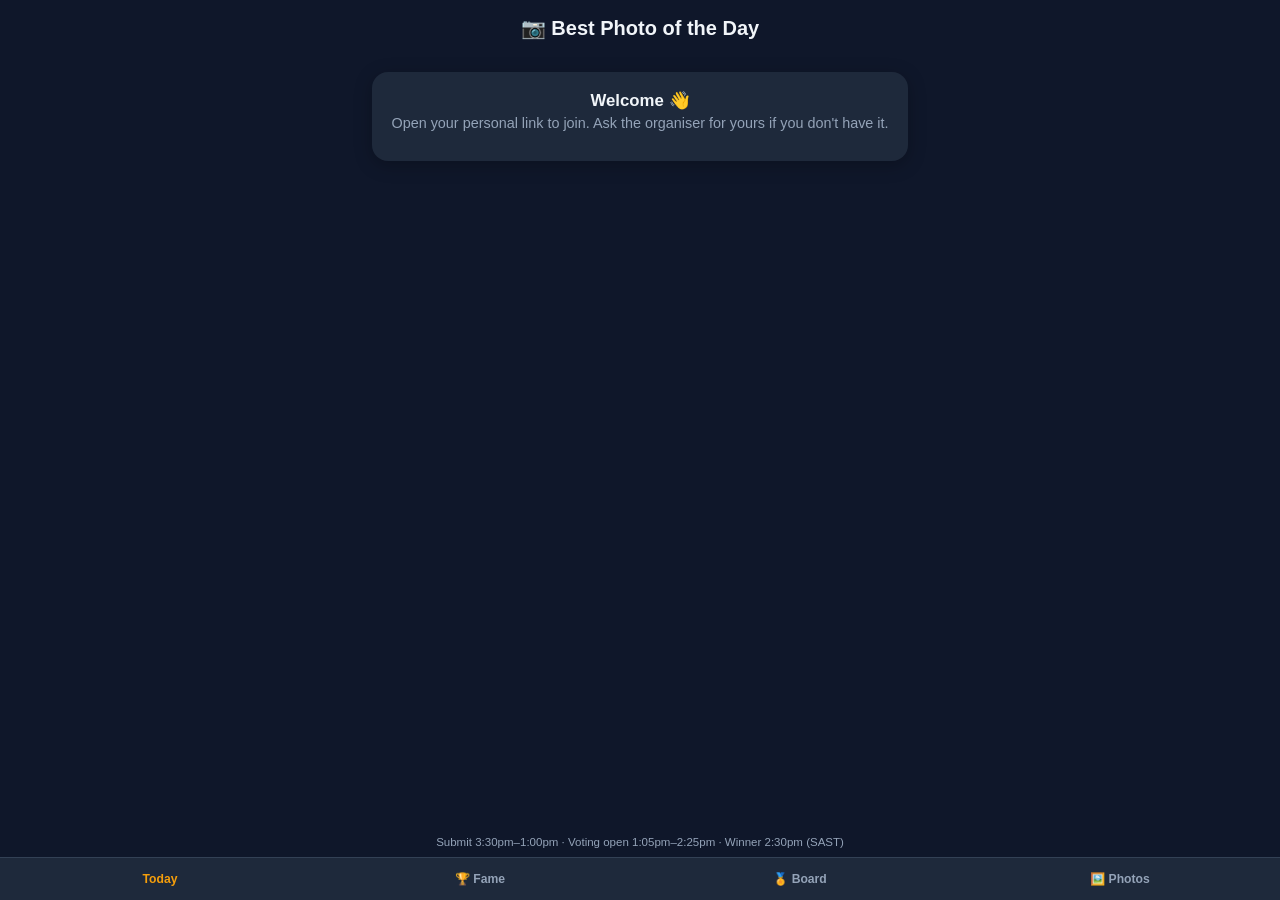
<file: docs/index.html>
<!doctype html>
<html lang="en">
  <head>
    <meta charset="utf-8" />
    <meta name="viewport" content="width=device-width, initial-scale=1, viewport-fit=cover" />
    <meta name="theme-color" content="#0f172a" />
    <title>📷 Best Photo of the Day</title>
    <link rel="stylesheet" href="styles.css" />
  </head>
  <body>
    <header>
      <h1>📷 Best Photo of the Day</h1>
      <div id="who" class="who"></div>
    </header>

    <div id="compswitch" class="compswitch"></div>

    <main id="app">
      <div class="card loading">Loading…</div>
    </main>

    <nav class="tabs">
      <button data-tab="home" class="active">Today</button>
      <button data-tab="hof">🏆 Fame</button>
      <button data-tab="board">🏅 Board</button>
      <button data-tab="gallery">🖼️ Photos</button>
      <button data-tab="admin" id="adminTab" hidden>⚙️ Admin</button>
    </nav>

    <footer>
      <span>Submit 3:30pm–1:00pm · Voting open 1:05pm–2:25pm · Winner 2:30pm (SAST)</span>
    </footer>

    <script src="config.js"></script>
    <script src="app.js"></script>
  </body>
</html>
</file>
<file: docs/styles.css>
:root {
  --bg: #0f172a;
  --card: #1e293b;
  --card2: #334155;
  --text: #f1f5f9;
  --muted: #94a3b8;
  --accent: #f59e0b;
  --accent2: #22c55e;
  --line: #334155;
}
* { box-sizing: border-box; }
html, body { margin: 0; padding: 0; }
body {
  font-family: -apple-system, BlinkMacSystemFont, "Segoe UI", Roboto, Helvetica, Arial, sans-serif;
  background: var(--bg);
  color: var(--text);
  min-height: 100vh;
  display: flex;
  flex-direction: column;
  -webkit-font-smoothing: antialiased;
}
header {
  padding: 16px 16px 8px;
  text-align: center;
}
header h1 { font-size: 1.25rem; margin: 0; }
.who { color: var(--muted); font-size: 0.85rem; margin-top: 4px; }
.compswitch {
  width: 100%;
  max-width: 560px;
  margin: 4px auto 0;
  padding: 0 12px;
  display: flex;
  gap: 8px;
}
.compswitch:empty { display: none; }
.compswitch button {
  flex: 1;
  background: var(--card);
  color: var(--muted);
  border: 1px solid var(--line);
  border-radius: 999px;
  padding: 9px 10px;
  font-weight: 700;
  font-size: 0.9rem;
}
.compswitch button.active {
  background: var(--accent);
  color: #1a1206;
  border-color: var(--accent);
}
main {
  flex: 1;
  width: 100%;
  max-width: 560px;
  margin: 0 auto;
  padding: 8px 12px 80px;
}
.card {
  background: var(--card);
  border-radius: 16px;
  padding: 18px;
  margin: 12px 0;
  box-shadow: 0 4px 18px rgba(0,0,0,0.25);
}
.card.loading { text-align: center; color: var(--muted); }
.headline { font-size: 1.05rem; font-weight: 600; margin: 0 0 4px; }
.sub { color: var(--muted); font-size: 0.9rem; margin: 0 0 12px; }
.banner {
  border-radius: 12px;
  padding: 10px 14px;
  font-size: 0.9rem;
  margin: 8px 0 14px;
}
.banner.vote { background: rgba(34,197,94,0.15); color: var(--accent2); }
.banner.submit { background: rgba(245,158,11,0.15); color: var(--accent); }
.banner.wait { background: var(--card2); color: var(--muted); }

button, .btn {
  font: inherit;
  border: none;
  border-radius: 12px;
  padding: 13px 16px;
  background: var(--accent);
  color: #1a1206;
  font-weight: 700;
  cursor: pointer;
  width: 100%;
}
button:disabled { opacity: 0.5; }
button.secondary { background: var(--card2); color: var(--text); font-weight: 600; }

input[type=file] { display: none; }
.label-btn {
  display: block; text-align: center; background: var(--card2); color: var(--text);
  padding: 13px; border-radius: 12px; font-weight: 600; cursor: pointer;
}
textarea {
  width: 100%; background: var(--bg); color: var(--text); border: 1px solid var(--line);
  border-radius: 10px; padding: 10px; font: inherit; margin-top: 10px; resize: vertical;
}
.preview { width: 100%; border-radius: 12px; margin: 12px 0; display: block; }

.grid { display: grid; grid-template-columns: 1fr 1fr; gap: 10px; }
.tile {
  position: relative; border-radius: 12px; overflow: hidden; background: var(--card2);
  border: 3px solid transparent; cursor: pointer; aspect-ratio: 1/1;
}
.tile img { width: 100%; height: 100%; object-fit: cover; display: block; }
.tile.selected { border-color: var(--accent2); box-shadow: 0 0 0 3px var(--accent2); }
.grid.voted .tile:not(.selected) { opacity: 0.45; filter: grayscale(0.3); }
.tile.own { cursor: not-allowed; }
.tile .tag {
  position: absolute; bottom: 0; left: 0; right: 0; padding: 6px 8px;
  background: linear-gradient(transparent, rgba(0,0,0,0.7)); font-size: 0.78rem;
}
.tile.own .tag { color: var(--accent); }
.tile.selected .tag {
  background: var(--accent2); color: #04220f; font-weight: 800; text-align: center;
}
.tile .check {
  position: absolute; top: 6px; right: 6px; width: 30px; height: 30px; border-radius: 50%;
  background: var(--accent2); color: #04220f; font-weight: 800; display: none;
  align-items: center; justify-content: center; box-shadow: 0 1px 4px rgba(0,0,0,0.4);
}
.tile.selected .check { display: flex; }

.winner { display: flex; gap: 12px; align-items: center; margin: 10px 0; }
.winner img { width: 84px; height: 84px; object-fit: cover; border-radius: 12px; }
.winner .meta { flex: 1; }
.winner .name { font-weight: 700; }
.winner .votes { color: var(--muted); font-size: 0.85rem; }
.crown { font-size: 1.4rem; }
.result-row { display: flex; gap: 12px; align-items: center; padding: 10px 0; border-top: 1px solid var(--line); }
.result-row:first-of-type { border-top: none; }
.result-row img { width: 64px; height: 64px; object-fit: cover; border-radius: 10px; flex-shrink: 0; }
.result-meta { flex: 1; min-width: 0; }
.result-name { font-weight: 600; }
.result-caption { color: var(--muted); font-size: 0.85rem; margin-top: 2px; }
.result-votes { font-weight: 700; color: var(--accent); min-width: 30px; text-align: right; }
.date-h { color: var(--accent); font-weight: 700; margin: 18px 0 4px; }

.toast {
  position: fixed; left: 50%; bottom: 96px; transform: translateX(-50%);
  background: var(--card2); color: var(--text); padding: 10px 16px; border-radius: 999px;
  font-size: 0.9rem; opacity: 0; transition: opacity .2s; pointer-events: none; z-index: 20;
}
.toast.show { opacity: 1; }

.tabs {
  position: fixed; bottom: 0; left: 0; right: 0; display: flex; background: var(--card);
  border-top: 1px solid var(--line);
}
.tabs button {
  flex: 1; border-radius: 0; background: transparent; color: var(--muted); font-weight: 600;
  padding: 14px 2px; font-size: 0.76rem;
}
.tabs button.active { color: var(--accent); }
.tabs button[hidden] { display: none; }

/* leaderboard */
.lb-row {
  display: flex; align-items: center; gap: 10px; padding: 10px 0;
  border-top: 1px solid var(--line);
}
.lb-row:first-of-type { border-top: none; }
.lb-rank { width: 32px; text-align: center; font-size: 1.1rem; }
.lb-namewrap { flex: 1; min-width: 0; display: flex; flex-direction: column; gap: 2px; }
.lb-name { font-weight: 700; }
.lb-votes { color: var(--muted); font-size: 0.78rem; }
.lb-sub { color: var(--muted); font-size: 0.82rem; text-shadow: 0 0 3px rgba(255,255,255,0.4); }
.lb-wins { font-weight: 800; color: var(--accent); min-width: 24px; text-align: right; }

/* hall of fame season switcher (Part One / Part Two) */
.seasonswitch { display: flex; gap: 8px; margin: 0 0 12px; }
.seasonswitch button {
  flex: 1;
  background: var(--card);
  color: var(--muted);
  border: 1px solid var(--line);
  border-radius: 999px;
  padding: 9px 10px;
  font-weight: 700;
  font-size: 0.9rem;
}
.seasonswitch button.active {
  background: var(--accent);
  color: #1a1206;
  border-color: var(--accent);
}

/* admin */
.adm-row {
  display: flex; align-items: center; gap: 10px; padding: 10px 0;
  border-top: 1px solid var(--line);
}
.adm-row img, .adm-noimg {
  width: 52px; height: 52px; border-radius: 10px; object-fit: cover; flex: none; background: var(--card2);
}
.adm-meta { flex: 1; min-width: 0; }
.adm-meta .name { font-weight: 700; }
.link-line { font-size: 0.7rem; word-break: break-all; }
.adm-add { display: flex; gap: 8px; margin-top: 10px; }
.adm-add input {
  flex: 1; background: var(--bg); color: var(--text); border: 1px solid var(--line);
  border-radius: 10px; padding: 10px; font: inherit;
}
.adm-add button { width: auto; padding: 10px 16px; }
button.sm { width: auto; padding: 9px 12px; font-size: 0.82rem; border-radius: 10px; }
button.danger { background: #ef4444; color: #fff; }
footer {
  position: fixed; bottom: 52px; left: 0; right: 0; text-align: center;
  color: var(--muted); font-size: 0.72rem; pointer-events: none;
}
.muted { color: var(--muted); }
.center { text-align: center; }

/* tappable photos */
.winner img, .result-row img, .adm-row img, .preview { cursor: zoom-in; }
.tile .zoom {
  position: absolute; top: 6px; left: 6px; width: 30px; height: 30px; border-radius: 50%;
  background: rgba(0,0,0,0.55); color: #fff; font-size: 0.95rem; padding: 0; border: none;
  display: flex; align-items: center; justify-content: center;
}

/* lightbox */
.lightbox {
  position: fixed; inset: 0; background: rgba(0,0,0,0.94); z-index: 100;
  display: flex; align-items: center; justify-content: center; padding: 24px;
  opacity: 0; pointer-events: none; transition: opacity 0.15s;
}
.lightbox.show { opacity: 1; pointer-events: auto; }
.lightbox img {
  max-width: 100%; max-height: 100%; object-fit: contain; border-radius: 10px;
  box-shadow: 0 8px 32px rgba(0,0,0,0.6);
}
.lightbox-close {
  position: absolute; top: 16px; right: 16px; width: 42px; height: 42px; border-radius: 50%;
  background: rgba(255,255,255,0.15); color: #fff; font-size: 1.2rem; font-weight: 700;
  display: flex; align-items: center; justify-content: center; padding: 0;
}
</file>
